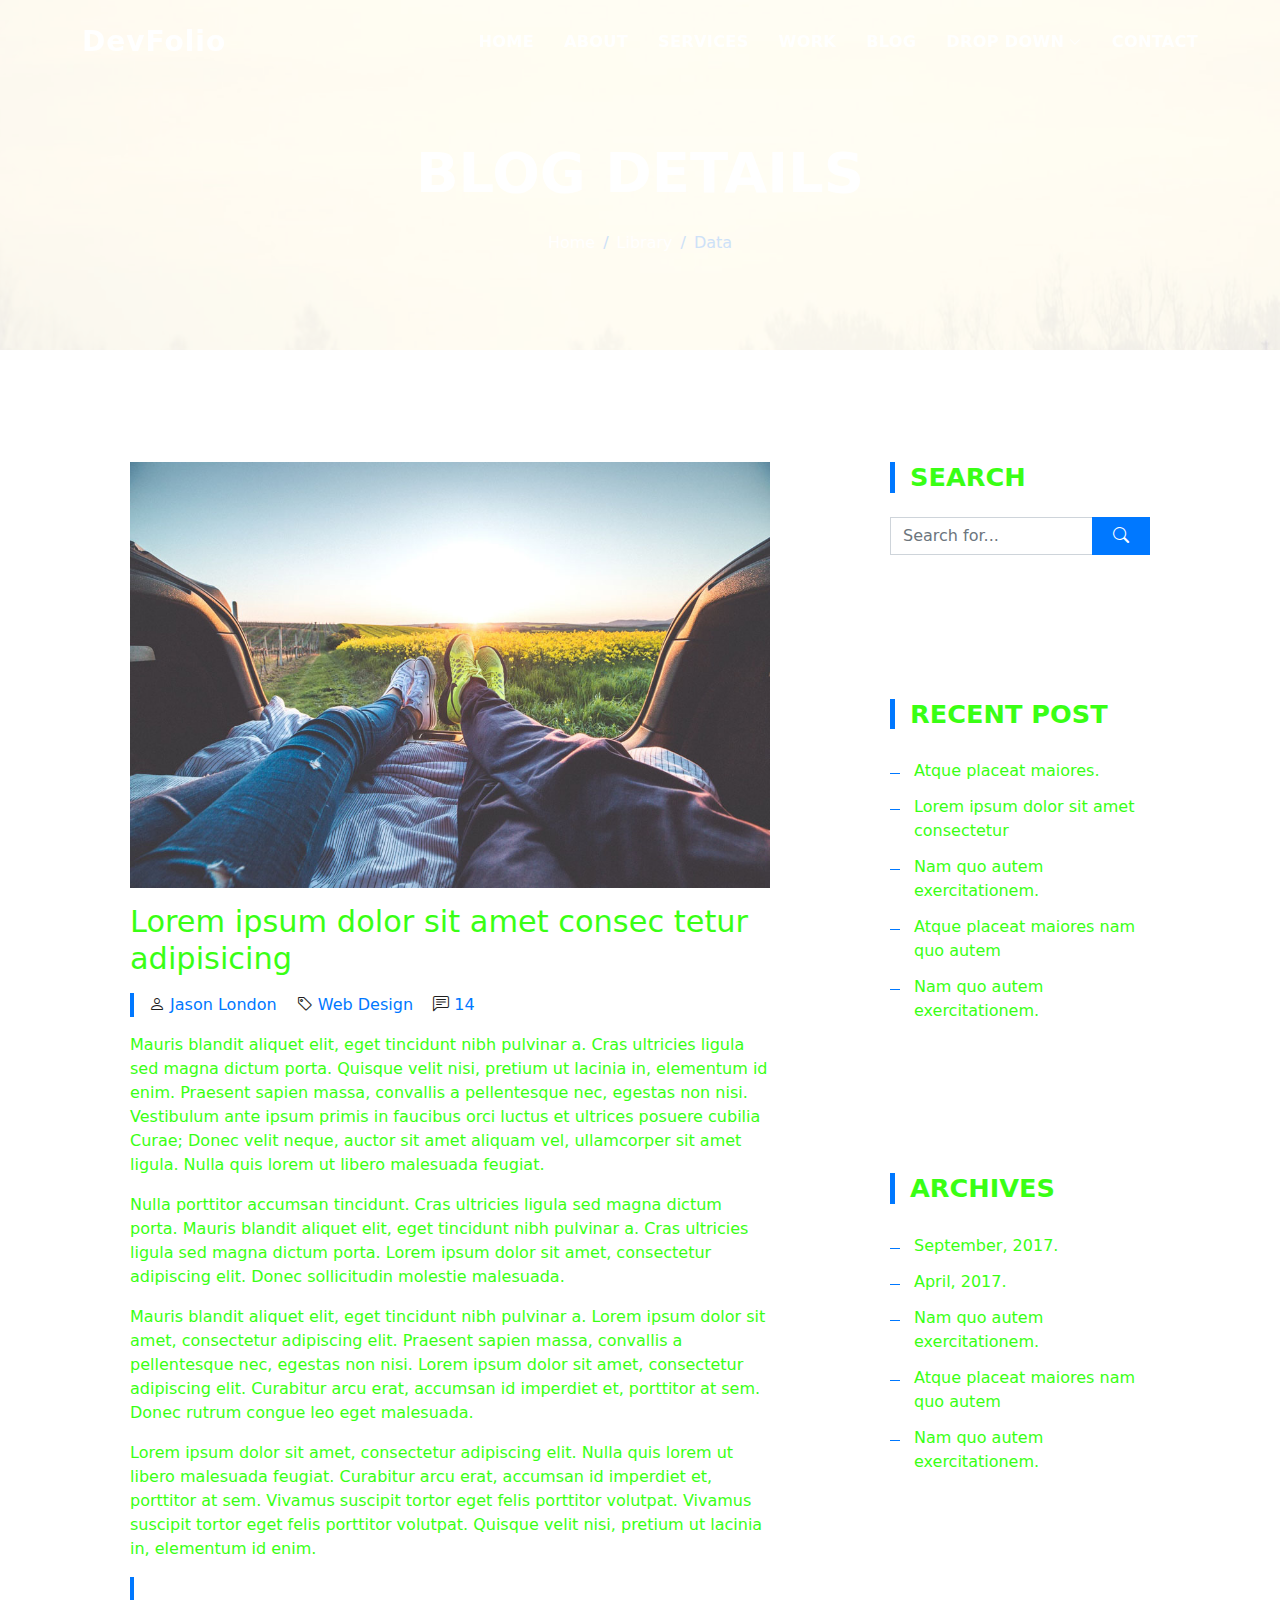
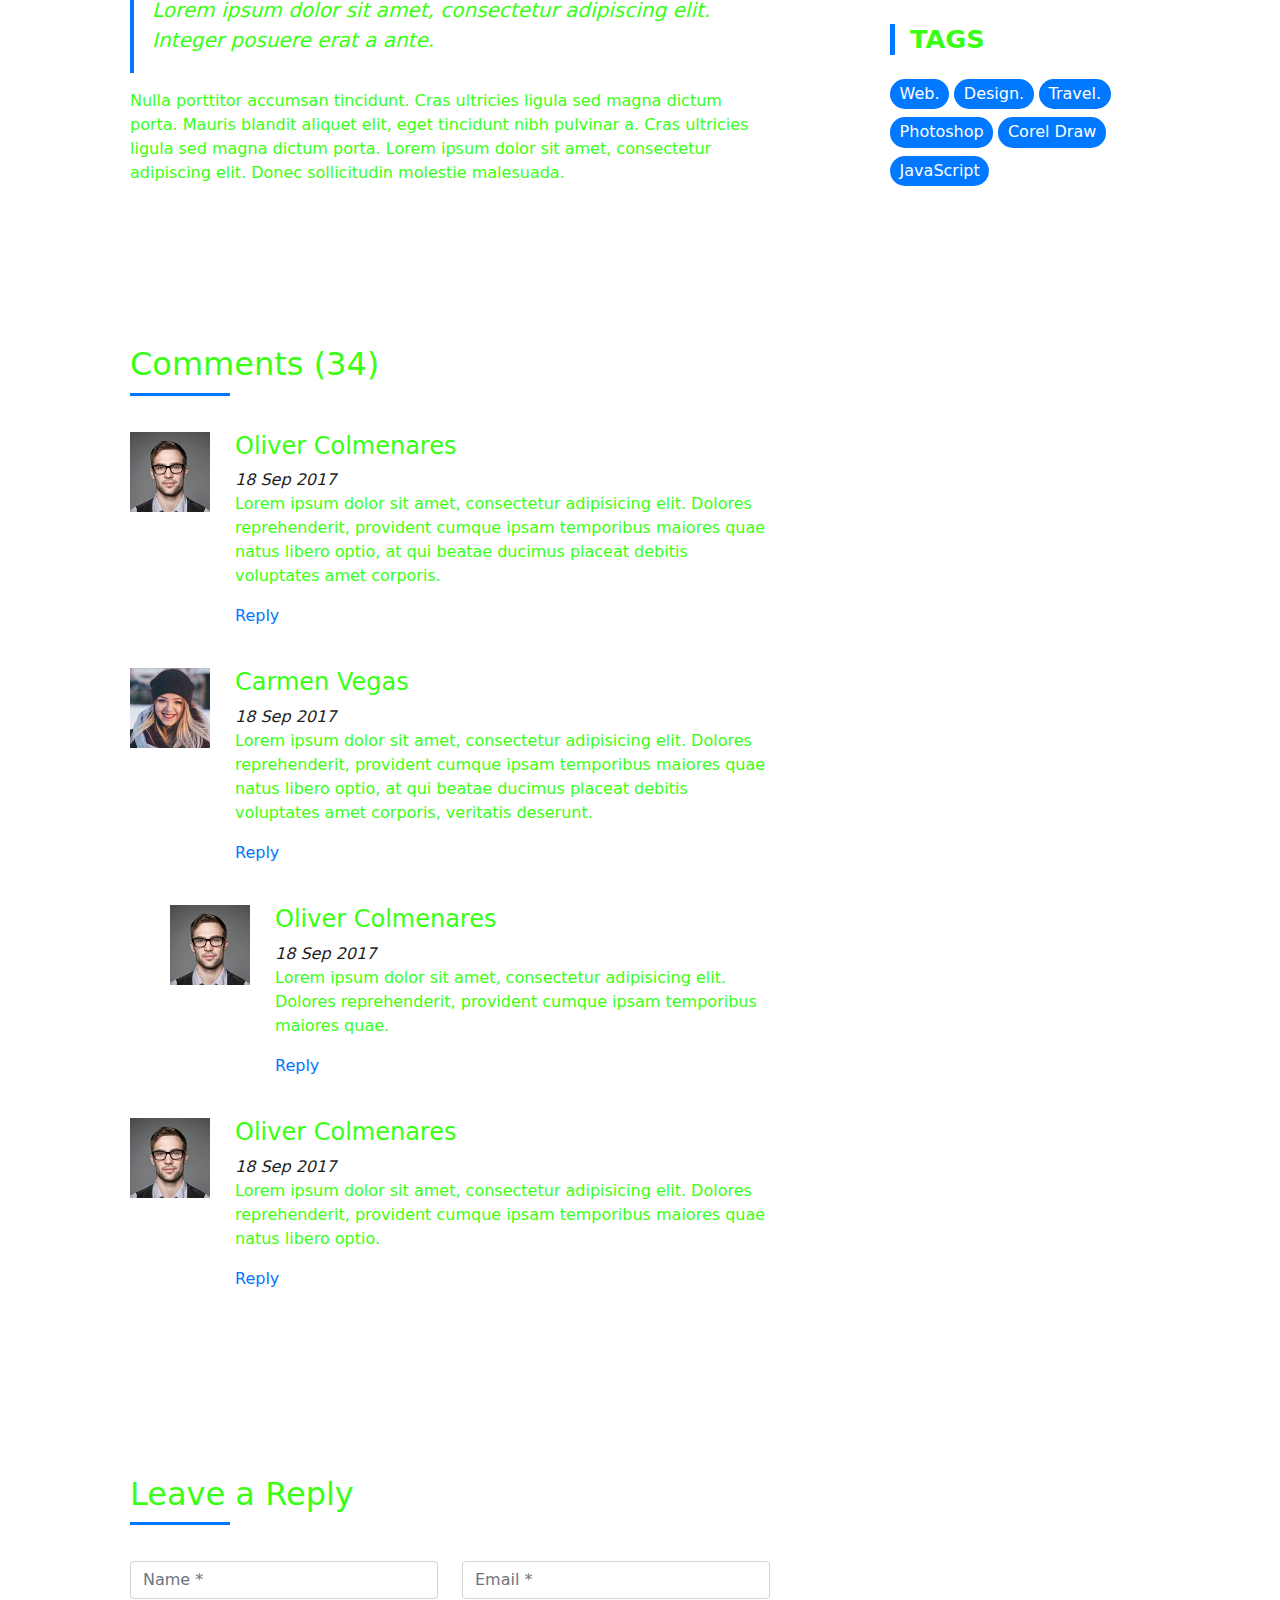
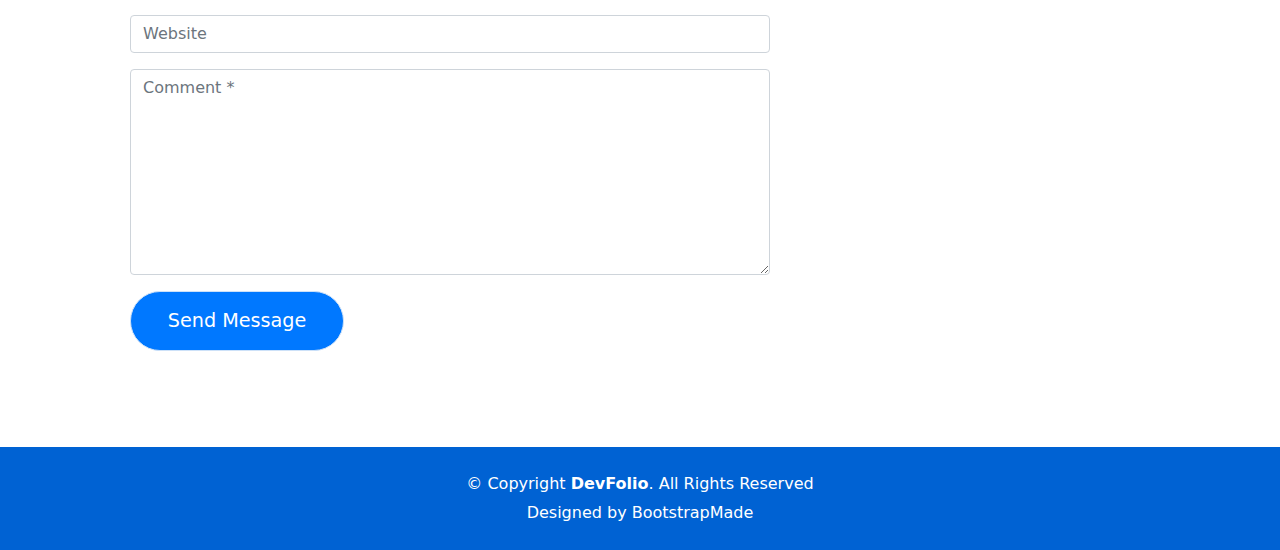
<file: blog-single.html>
<!DOCTYPE html>
<html lang="en">

<head>
  <meta charset="utf-8">
  <meta content="width=device-width, initial-scale=1.0" name="viewport">

  <title>DevFolio Bootstrap Portfolio Template - Blog Single</title>
  <meta content="" name="description">
  <meta content="" name="keywords">

  <!-- Favicons -->
  <link href="assets/img/favicon.png" rel="icon">
  <link href="assets/img/apple-touch-icon.png" rel="apple-touch-icon">

  <!-- Vendor CSS Files -->
  <link href="assets/vendor/bootstrap/css/bootstrap.min.css" rel="stylesheet">
  <link href="assets/vendor/bootstrap-icons/bootstrap-icons.css" rel="stylesheet">
  <link href="assets/vendor/glightbox/css/glightbox.min.css" rel="stylesheet">
  <link href="assets/vendor/swiper/swiper-bundle.min.css" rel="stylesheet">

  <!-- Template Main CSS File -->
  <link href="assets/css/style.css" rel="stylesheet">

  <!-- =======================================================
  * Template Name: DevFolio - v4.7.1
  * Template URL: https://bootstrapmade.com/devfolio-bootstrap-portfolio-html-template/
  * Author: BootstrapMade.com
  * License: https://bootstrapmade.com/license/
  ======================================================== -->
</head>

<body>

  <!-- ======= Header ======= -->
  <header id="header" class="fixed-top">
    <div class="container d-flex align-items-center justify-content-between">

      <h1 class="logo"><a href="index.html">DevFolio</a></h1>
      <!-- Uncomment below if you prefer to use an image logo -->
      <!-- <a href="index.html" class="logo"><img src="assets/img/logo.png" alt="" class="img-fluid"></a>-->

      <nav id="navbar" class="navbar">
        <ul>
          <li><a class="nav-link scrollto " href="#hero">Home</a></li>
          <li><a class="nav-link scrollto" href="#about">About</a></li>
          <li><a class="nav-link scrollto" href="#services">Services</a></li>
          <li><a class="nav-link scrollto " href="#work">Work</a></li>
          <li><a class="nav-link scrollto " href="#blog">Blog</a></li>
          <li class="dropdown"><a href="#"><span>Drop Down</span> <i class="bi bi-chevron-down"></i></a>
            <ul>
              <li><a href="#">Drop Down 1</a></li>
              <li class="dropdown"><a href="#"><span>Deep Drop Down</span> <i class="bi bi-chevron-right"></i></a>
                <ul>
                  <li><a href="#">Deep Drop Down 1</a></li>
                  <li><a href="#">Deep Drop Down 2</a></li>
                  <li><a href="#">Deep Drop Down 3</a></li>
                  <li><a href="#">Deep Drop Down 4</a></li>
                  <li><a href="#">Deep Drop Down 5</a></li>
                </ul>
              </li>
              <li><a href="#">Drop Down 2</a></li>
              <li><a href="#">Drop Down 3</a></li>
              <li><a href="#">Drop Down 4</a></li>
            </ul>
          </li>
          <li><a class="nav-link scrollto" href="#contact">Contact</a></li>
        </ul>
        <i class="bi bi-list mobile-nav-toggle"></i>
      </nav><!-- .navbar -->

    </div>
  </header><!-- End Header -->

  <div class="hero hero-single route bg-image" style="background-image: url(assets/img/overlay-bg.jpg)">
    <div class="overlay-mf"></div>
    <div class="hero-content display-table">
      <div class="table-cell">
        <div class="container">
          <h2 class="hero-title mb-4">Blog Details</h2>
          <ol class="breadcrumb d-flex justify-content-center">
            <li class="breadcrumb-item">
              <a href="#">Home</a>
            </li>
            <li class="breadcrumb-item">
              <a href="#">Library</a>
            </li>
            <li class="breadcrumb-item active">Data</li>
          </ol>
        </div>
      </div>
    </div>
  </div>

  <main id="main">

    <!-- ======= Blog Single Section ======= -->
    <section class="blog-wrapper sect-pt4" id="blog">
      <div class="container">
        <div class="row">
          <div class="col-md-8">
            <div class="post-box">
              <div class="post-thumb">
                <img src="assets/img/post-1.jpg" class="img-fluid" alt="">
              </div>
              <div class="post-meta">
                <h1 class="article-title">Lorem ipsum dolor sit amet consec tetur adipisicing</h1>
                <ul>
                  <li>
                    <span class="bi bi-person"></span>
                    <a href="#">Jason London</a>
                  </li>
                  <li>
                    <span class="bi bi-tag"></span>
                    <a href="#">Web Design</a>
                  </li>
                  <li>
                    <span class="bi bi-chat-left-text"></span>
                    <a href="#">14</a>
                  </li>
                </ul>
              </div>
              <div class="article-content">
                <p>
                  Mauris blandit aliquet elit, eget tincidunt nibh pulvinar a. Cras ultricies ligula sed magna dictum
                  porta. Quisque velit
                  nisi, pretium ut lacinia in, elementum id enim. Praesent sapien massa, convallis a pellentesque
                  nec, egestas non nisi. Vestibulum ante ipsum primis in faucibus orci luctus et ultrices posuere
                  cubilia Curae; Donec velit neque, auctor sit amet aliquam vel, ullamcorper sit amet ligula.
                  Nulla quis lorem ut libero malesuada feugiat.
                </p>
                <p>
                  Nulla porttitor accumsan tincidunt. Cras ultricies ligula sed magna dictum porta. Mauris blandit
                  aliquet elit, eget tincidunt
                  nibh pulvinar a. Cras ultricies ligula sed magna dictum porta. Lorem ipsum dolor sit amet,
                  consectetur adipiscing elit. Donec sollicitudin molestie malesuada.
                </p>
                <p>
                  Mauris blandit aliquet elit, eget tincidunt nibh pulvinar a. Lorem ipsum dolor sit amet, consectetur
                  adipiscing elit. Praesent
                  sapien massa, convallis a pellentesque nec, egestas non nisi. Lorem ipsum dolor sit amet,
                  consectetur adipiscing elit. Curabitur arcu erat, accumsan id imperdiet et, porttitor at
                  sem. Donec rutrum congue leo eget malesuada.
                </p>
                <p>
                  Lorem ipsum dolor sit amet, consectetur adipiscing elit. Nulla quis lorem ut libero malesuada feugiat.
                  Curabitur arcu erat,
                  accumsan id imperdiet et, porttitor at sem. Vivamus suscipit tortor eget felis porttitor
                  volutpat. Vivamus suscipit tortor eget felis porttitor volutpat. Quisque velit nisi, pretium
                  ut lacinia in, elementum id enim.
                </p>
                <blockquote class="blockquote">
                  <p class="mb-0">Lorem ipsum dolor sit amet, consectetur adipiscing elit. Integer posuere erat a ante.</p>
                </blockquote>
                <p>
                  Nulla porttitor accumsan tincidunt. Cras ultricies ligula sed magna dictum porta. Mauris blandit
                  aliquet elit, eget tincidunt
                  nibh pulvinar a. Cras ultricies ligula sed magna dictum porta. Lorem ipsum dolor sit amet,
                  consectetur adipiscing elit. Donec sollicitudin molestie malesuada.
                </p>
              </div>
            </div>
            <div class="box-comments">
              <div class="title-box-2">
                <h4 class="title-comments title-left">Comments (34)</h4>
              </div>
              <ul class="list-comments">
                <li>
                  <div class="comment-avatar">
                    <img src="assets/img/testimonial-2.jpg" alt="">
                  </div>
                  <div class="comment-details">
                    <h4 class="comment-author">Oliver Colmenares</h4>
                    <span>18 Sep 2017</span>
                    <p>
                      Lorem ipsum dolor sit amet, consectetur adipisicing elit. Dolores reprehenderit, provident cumque
                      ipsam temporibus maiores
                      quae natus libero optio, at qui beatae ducimus placeat debitis voluptates amet corporis.
                    </p>
                    <a href="3">Reply</a>
                  </div>
                </li>
                <li>
                  <div class="comment-avatar">
                    <img src="assets/img/testimonial-4.jpg" alt="">
                  </div>
                  <div class="comment-details">
                    <h4 class="comment-author">Carmen Vegas</h4>
                    <span>18 Sep 2017</span>
                    <p>
                      Lorem ipsum dolor sit amet, consectetur adipisicing elit. Dolores reprehenderit, provident cumque
                      ipsam temporibus maiores
                      quae natus libero optio, at qui beatae ducimus placeat debitis voluptates amet corporis,
                      veritatis deserunt.
                    </p>
                    <a href="3">Reply</a>
                  </div>
                </li>
                <li class="comment-children">
                  <div class="comment-avatar">
                    <img src="assets/img/testimonial-2.jpg" alt="">
                  </div>
                  <div class="comment-details">
                    <h4 class="comment-author">Oliver Colmenares</h4>
                    <span>18 Sep 2017</span>
                    <p>
                      Lorem ipsum dolor sit amet, consectetur adipisicing elit. Dolores reprehenderit, provident cumque
                      ipsam temporibus maiores
                      quae.
                    </p>
                    <a href="3">Reply</a>
                  </div>
                </li>
                <li>
                  <div class="comment-avatar">
                    <img src="assets/img/testimonial-2.jpg" alt="">
                  </div>
                  <div class="comment-details">
                    <h4 class="comment-author">Oliver Colmenares</h4>
                    <span>18 Sep 2017</span>
                    <p>
                      Lorem ipsum dolor sit amet, consectetur adipisicing elit. Dolores reprehenderit, provident cumque
                      ipsam temporibus maiores
                      quae natus libero optio.
                    </p>
                    <a href="3">Reply</a>
                  </div>
                </li>
              </ul>
            </div>
            <div class="form-comments">
              <div class="title-box-2">
                <h3 class="title-left">
                  Leave a Reply
                </h3>
              </div>
              <form class="form-mf">
                <div class="row">
                  <div class="col-md-6 mb-3">
                    <div class="form-group">
                      <input type="text" class="form-control input-mf" id="inputName" placeholder="Name *" required>
                    </div>
                  </div>
                  <div class="col-md-6 mb-3">
                    <div class="form-group">
                      <input type="email" class="form-control input-mf" id="inputEmail1" placeholder="Email *" required>
                    </div>
                  </div>
                  <div class="col-md-12 mb-3">
                    <div class="form-group">
                      <input type="url" class="form-control input-mf" id="inputUrl" placeholder="Website">
                    </div>
                  </div>
                  <div class="col-md-12 mb-3">
                    <div class="form-group">
                      <textarea id="textMessage" class="form-control input-mf" placeholder="Comment *" name="message" cols="45" rows="8" required></textarea>
                    </div>
                  </div>
                  <div class="col-md-12">
                    <button type="submit" class="button button-a button-big button-rouded">Send Message</button>
                  </div>
                </div>
              </form>
            </div>
          </div>
          <div class="col-md-4">
            <div class="widget-sidebar sidebar-search">
              <h5 class="sidebar-title">Search</h5>
              <div class="sidebar-content">
                <form>
                  <div class="input-group">
                    <input type="text" class="form-control" placeholder="Search for..." aria-label="Search for...">
                    <span class="input-group-btn">
                      <button class="btn btn-secondary btn-search" type="button">
                        <span class="bi bi-search"></span>
                      </button>
                    </span>
                  </div>
                </form>
              </div>
            </div>
            <div class="widget-sidebar">
              <h5 class="sidebar-title">Recent Post</h5>
              <div class="sidebar-content">
                <ul class="list-sidebar">
                  <li>
                    <a href="#">Atque placeat maiores.</a>
                  </li>
                  <li>
                    <a href="#">Lorem ipsum dolor sit amet consectetur</a>
                  </li>
                  <li>
                    <a href="#">Nam quo autem exercitationem.</a>
                  </li>
                  <li>
                    <a href="#">Atque placeat maiores nam quo autem</a>
                  </li>
                  <li>
                    <a href="#">Nam quo autem exercitationem.</a>
                  </li>
                </ul>
              </div>
            </div>
            <div class="widget-sidebar">
              <h5 class="sidebar-title">Archives</h5>
              <div class="sidebar-content">
                <ul class="list-sidebar">
                  <li>
                    <a href="#">September, 2017.</a>
                  </li>
                  <li>
                    <a href="#">April, 2017.</a>
                  </li>
                  <li>
                    <a href="#">Nam quo autem exercitationem.</a>
                  </li>
                  <li>
                    <a href="#">Atque placeat maiores nam quo autem</a>
                  </li>
                  <li>
                    <a href="#">Nam quo autem exercitationem.</a>
                  </li>
                </ul>
              </div>
            </div>
            <div class="widget-sidebar widget-tags">
              <h5 class="sidebar-title">Tags</h5>
              <div class="sidebar-content">
                <ul>
                  <li>
                    <a href="#">Web.</a>
                  </li>
                  <li>
                    <a href="#">Design.</a>
                  </li>
                  <li>
                    <a href="#">Travel.</a>
                  </li>
                  <li>
                    <a href="#">Photoshop</a>
                  </li>
                  <li>
                    <a href="#">Corel Draw</a>
                  </li>
                  <li>
                    <a href="#">JavaScript</a>
                  </li>
                </ul>
              </div>
            </div>
          </div>
        </div>
      </div>
    </section><!-- End Blog Single Section -->

  </main><!-- End #main -->

  <!-- ======= Footer ======= -->
  <footer>
    <div class="container">
      <div class="row">
        <div class="col-sm-12">
          <div class="copyright-box">
            <p class="copyright">&copy; Copyright <strong>DevFolio</strong>. All Rights Reserved</p>
            <div class="credits">
              <!--
              All the links in the footer should remain intact.
              You can delete the links only if you purchased the pro version.
              Licensing information: https://bootstrapmade.com/license/
              Purchase the pro version with working PHP/AJAX contact form: https://bootstrapmade.com/buy/?theme=DevFolio
            -->
              Designed by <a href="https://bootstrapmade.com/">BootstrapMade</a>
            </div>
          </div>
        </div>
      </div>
    </div>
  </footer><!-- End  Footer -->

  <div id="preloader"></div>
  <a href="#" class="back-to-top d-flex align-items-center justify-content-center"><i class="bi bi-arrow-up-short"></i></a>

  <!-- Vendor JS Files -->
  <script src="assets/vendor/purecounter/purecounter.js"></script>
  <script src="assets/vendor/bootstrap/js/bootstrap.bundle.min.js"></script>
  <script src="assets/vendor/glightbox/js/glightbox.min.js"></script>
  <script src="assets/vendor/swiper/swiper-bundle.min.js"></script>
  <script src="assets/vendor/typed.js/typed.min.js"></script>
  <script src="assets/vendor/php-email-form/validate.js"></script>

  <!-- Template Main JS File -->
  <script src="assets/js/main.js"></script>

</body>

</html>
</file>
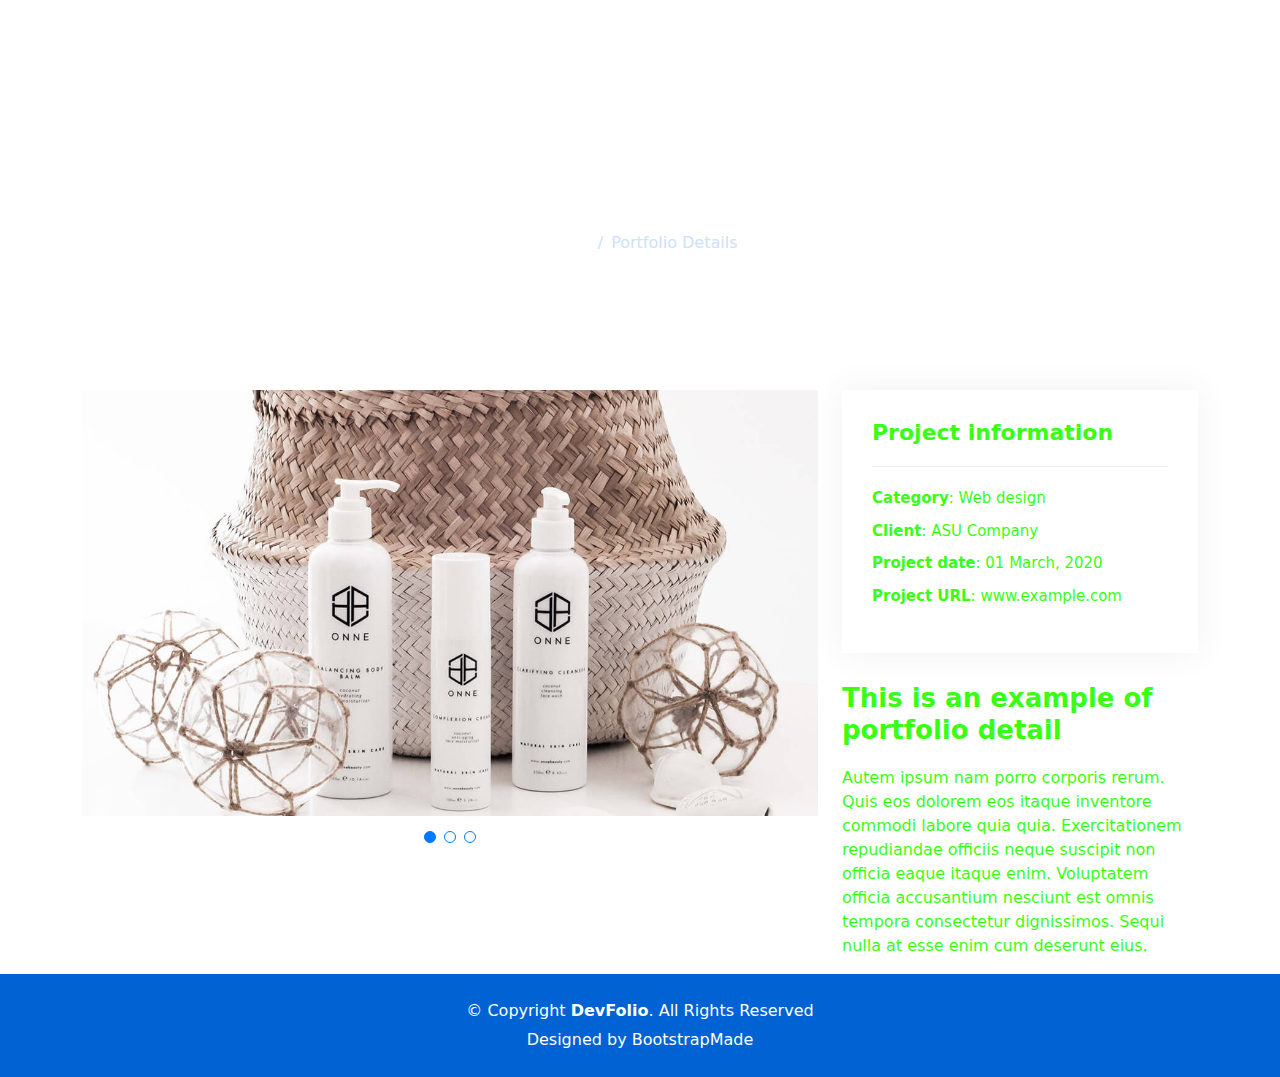
<file: portfolio-details.html>
<!DOCTYPE html>
<html lang="en">

<head>
  <meta charset="utf-8">
  <meta content="width=device-width, initial-scale=1.0" name="viewport">

  <title>Portfolio Details</title>
  <meta content="" name="description">
  <meta content="" name="keywords">

  <!-- Favicons -->
  <link href="assets/img/favicon.png" rel="icon">
  <link href="assets/img/apple-touch-icon.png" rel="apple-touch-icon">

  <!-- Vendor CSS Files -->
  <link href="assets/vendor/bootstrap/css/bootstrap.min.css" rel="stylesheet">
  <link href="assets/vendor/bootstrap-icons/bootstrap-icons.css" rel="stylesheet">
  <link href="assets/vendor/glightbox/css/glightbox.min.css" rel="stylesheet">
  <link href="assets/vendor/swiper/swiper-bundle.min.css" rel="stylesheet">

  <!-- Template Main CSS File -->
  <link href="assets/css/style.css" rel="stylesheet">

  <!-- =======================================================
  * Template Name: DevFolio - v4.7.1
  * Template URL: https://bootstrapmade.com/devfolio-bootstrap-portfolio-html-template/
  * Author: BootstrapMade.com
  * License: https://bootstrapmade.com/license/
  ======================================================== -->
</head>

<body>

  <!-- ======= Header ======= -->
  <header id="header" class="fixed-top">
    <div class="container d-flex align-items-center justify-content-between">

      <h1 class="logo"><a href="index.html">Portfolio</a></h1>
      <!-- Uncomment below if you prefer to use an image logo -->
      <!-- <a href="index.html" class="logo"><img src="assets/img/logo.png" alt="" class="img-fluid"></a>-->

      <nav id="navbar" class="navbar">
        <ul>
          <li><a class="nav-link scrollto " href="#hero">Home</a></li>
          <li><a class="nav-link scrollto" href="#about">About</a></li>
          <li><a class="nav-link scrollto" href="#services">Services</a></li>
          <li><a class="nav-link scrollto " href="#work">Work</a></li>
          <li><a class="nav-link scrollto " href="#blog">Blog</a></li>
          <li class="dropdown"><a href="#"><span>Drop Down</span> <i class="bi bi-chevron-down"></i></a>
            <ul>
              <li><a href="#">Drop Down 1</a></li>
              <li class="dropdown"><a href="#"><span>Deep Drop Down</span> <i class="bi bi-chevron-right"></i></a>
                <ul>
                  <li><a href="#">Deep Drop Down 1</a></li>
                  <li><a href="#">Deep Drop Down 2</a></li>
                  <li><a href="#">Deep Drop Down 3</a></li>
                  <li><a href="#">Deep Drop Down 4</a></li>
                  <li><a href="#">Deep Drop Down 5</a></li>
                </ul>
              </li>
              <li><a href="#">Drop Down 2</a></li>
              <li><a href="#">Drop Down 3</a></li>
              <li><a href="#">Drop Down 4</a></li>
            </ul>
          </li>
          <li><a class="nav-link scrollto" href="#contact">Contact</a></li>
        </ul>
        <i class="bi bi-list mobile-nav-toggle"></i>
      </nav><!-- .navbar -->

    </div>
  </header><!-- End Header -->

  <div class="hero hero-single route bg-image" style="background-image: url(file:///Users/marieblanchard/Downloads/ANALOG%20PICS/2%20sort/Option%204.jpg)">
    <div class="overlay-mf"></div>
    <div class="hero-content display-table">
      <div class="table-cell">
        <div class="container">
          <h2 class="hero-title mb-4">Portfolio Details</h2>
          <ol class="breadcrumb d-flex justify-content-center">
            <li class="breadcrumb-item">
              <a href="#">Home</a>
            </li>
            <li class="breadcrumb-item active">Portfolio Details</li>
          </ol>
        </div>
      </div>
    </div>
  </div>

  <main id="main">

    <!-- ======= Portfolio Details Section ======= -->
    <section id="portfolio-details" class="portfolio-details">
      <div class="container">

        <div class="row gy-4">

          <div class="col-lg-8">
            <div class="portfolio-details-slider swiper">
              <div class="swiper-wrapper align-items-center">

                <div class="swiper-slide">
                  <img src="assets/img/portfolio-details-1.jpg" alt="">
                </div>

                <div class="swiper-slide">
                  <img src="assets/img/portfolio-details-2.jpg" alt="">
                </div>

                <div class="swiper-slide">
                  <img src="assets/img/portfolio-details-3.jpg" alt="">
                </div>

              </div>
              <div class="swiper-pagination"></div>
            </div>
          </div>

          <div class="col-lg-4">
            <div class="portfolio-info">
              <h3>Project information</h3>
              <ul>
                <li><strong>Category</strong>: Web design</li>
                <li><strong>Client</strong>: ASU Company</li>
                <li><strong>Project date</strong>: 01 March, 2020</li>
                <li><strong>Project URL</strong>: <a href="#">www.example.com</a></li>
              </ul>
            </div>
            <div class="portfolio-description">
              <h2>This is an example of portfolio detail</h2>
              <p>
                Autem ipsum nam porro corporis rerum. Quis eos dolorem eos itaque inventore commodi labore quia quia. Exercitationem repudiandae officiis neque suscipit non officia eaque itaque enim. Voluptatem officia accusantium nesciunt est omnis tempora consectetur dignissimos. Sequi nulla at esse enim cum deserunt eius.
              </p>
            </div>
          </div>

        </div>

      </div>
    </section><!-- End Portfolio Details Section -->

  </main><!-- End #main -->

  <!-- ======= Footer ======= -->
  <footer>
    <div class="container">
      <div class="row">
        <div class="col-sm-12">
          <div class="copyright-box">
            <p class="copyright">&copy; Copyright <strong>DevFolio</strong>. All Rights Reserved</p>
            <div class="credits">
              <!--
              All the links in the footer should remain intact.
              You can delete the links only if you purchased the pro version.
              Licensing information: https://bootstrapmade.com/license/
              Purchase the pro version with working PHP/AJAX contact form: https://bootstrapmade.com/buy/?theme=DevFolio
            -->
              Designed by <a href="https://bootstrapmade.com/">BootstrapMade</a>
            </div>
          </div>
        </div>
      </div>
    </div>
  </footer><!-- End  Footer -->

  <div id="preloader"></div>
  <a href="#" class="back-to-top d-flex align-items-center justify-content-center"><i class="bi bi-arrow-up-short"></i></a>

  <!-- Vendor JS Files -->
  <script src="assets/vendor/purecounter/purecounter.js"></script>
  <script src="assets/vendor/bootstrap/js/bootstrap.bundle.min.js"></script>
  <script src="assets/vendor/glightbox/js/glightbox.min.js"></script>
  <script src="assets/vendor/swiper/swiper-bundle.min.js"></script>
  <script src="assets/vendor/typed.js/typed.min.js"></script>
  <script src="assets/vendor/php-email-form/validate.js"></script>

  <!-- Template Main JS File -->
  <script src="assets/js/main.js"></script>

</body>

</html>
</file>
<file: assets/css/style.css>
/**
* Template Name: DevFolio - v4.7.1
* Template URL: https://bootstrapmade.com/devfolio-bootstrap-portfolio-html-template/
* Author: BootstrapMade.com
* License: https://bootstrapmade.com/license/

black cover over whtite layout
// green + black text


*/
/*--------------------------------------------------------------
# General
--------------------------------------------------------------*/
body {
  background-color: #FFFF;
  color: #39FF14;
}

h1,
h2,
h3,
h4,
h5,
h6 {
  color: #39FF14;
}

a {
  color: #39FF14;
  text-decoration: none;
  transition: all 0.5s ease-in-out;
}
a:hover {
  color: #39FF14;
  text-decoration: none;
  transition: all 0.5s ease-in-out;
}

.p-r {
  position: relative;
}

.color-a {
  text-decoration: none;
  color: #39FF14;
}

.color-d {
  color: #39FF14;
}

.color-text-a {
  text-decoration: none;
  color: #39FF14;
}

.box-shadow, .card-blog, .work-box, .service-box, .paralax-mf {
  box-shadow: 0 13px 8px -10px rgba(0, 0, 0, 0.1);
}

.box-shadow-a, .button:hover {
  text-decoration: none;
  box-shadow: 0 0 0 4px #cde1f8;
}

.display-5 {
  font-size: 2.5rem;
  font-weight: 300;
  line-height: 1.1;
}

.display-6 {
  font-size: 2rem;
  font-weight: 300;
  line-height: 1.1;
}

.avatar {
  width: 32px;
  height: 32px;
  margin-right: 4px;
  overflow: hidden;
}

.bg-image {
  background-repeat: no-repeat;
  background-attachment: fixed;
  background-size: cover;
  background-position: center center;
}
@media (max-width: 1024px) {
  .bg-image {
    background-attachment: scroll;
  }
}



/**
  overlays in between layouts
*/
.overlay-mf {
  background-color: #FFFF;
}

.overlay-mf {
  position: absolute;
  top: 0;
  left: 0px;
  padding: 0;
  height: 100%;
  width: 100%;
  opacity: 0.7;
}

.paralax-mf {
  position: relative;
  padding: 8rem 0;
}

.display-table {
  width: 100%;
  height: 100%;
  display: table;
}

.table-cell {
  display: table-cell;
  vertical-align: middle;
}

/*--/ Sections /--*/
.sect-4 {
  padding: 4rem 0;
}

.sect-pt4 {
  padding-top: 4rem;
}

.sect-mt4 {
  margin-top: 4rem;
}

/*--/ Title s /--*/
.title-s {
  font-weight: 600;
  color: #1e1e1e;
  font-size: 1.1rem;
}

/*--/ Title A /--*/
.title-box {
  margin-bottom: 4rem;
}

.title-a {
  text-decoration: none;
  font-size: 3rem;
  font-weight: bold;
  text-transform: uppercase;
}

.subtitle-a {
  text-decoration: none;
  color: #4e4e4e;
}

.line-mf {
  width: 40px;
  height: 5px;
  background-color: #0078ff;
  margin: 0 auto;
}

/*--/ Title Left /--*/
.title-box-2 {
  margin-bottom: 3rem;
}

.title-left {
  font-size: 2rem;
  position: relative;
}
.title-left:before {
  content: "";
  position: absolute;
  height: 3px;
  background-color: #0078ff;
  width: 100px;
  bottom: -12px;
}

/*------/ Box /------*/
.box-pl2 {
  padding-left: 2rem;
}

.box-shadow-full {
  padding: 3rem 1.25rem;
  position: relative;
  background-color: #fff;
  margin-bottom: 3rem;
  z-index: 2;
  box-shadow: 0 1px 1px 0 rgba(0, 0, 0, 0.06), 0 2px 5px 0 rgba(0, 0, 0, 0.2);
}
@media (min-width: 768px) {
  .box-shadow-full {
    padding: 3rem;
  }
}

/*------/ Socials /------*/
.socials {
  padding: 1.5rem 0;
}
.socials ul li {
  display: inline-block;
}
.socials .ico-circle {
  height: 40px;
  width: 40px;
  font-size: 1.2rem;
  border-radius: 50%;
  line-height: 1.6;
  margin: 0 15px 0 0;
  box-shadow: 0 0 0 3px #0078ff;
  transition: all 500ms ease;
}
.socials .ico-circle:hover {
  background-color: #0078ff;
  color: #fff;
  box-shadow: 0 0 0 3px #cde1f8;
  transition: all 500ms ease;
}

/*------/ Ul resect /------*/
.ul-resect, .widget-tags ul, .widget-sidebar .list-sidebar, .box-comments .list-comments, .blog-wrapper .post-meta ul, .list-ico, .socials ul {
  list-style: none;
  padding-left: 0;
  margin-bottom: 0;
}

.list-ico {
  line-height: 2;
}
.list-ico span {
  color: #0078ff;
  margin-right: 10px;
}

/*------/ Ico Circle /------*/
.ico-circle {
  height: 100px;
  width: 100px;
  font-size: 2rem;
  border-radius: 50%;
  line-height: 1.55;
  margin: 0 auto;
  text-align: center;
  box-shadow: 0 0 0 10px #0078ff;
  display: block;
}

/*------/ Owl Carousel /------*/
.owl-theme .owl-dots {
  text-align: center;
  margin-top: 18px;
}
.owl-theme .owl-dots .owl-dot {
  display: inline-block;
}
.owl-theme .owl-dots .owl-dot span {
  width: 18px;
  height: 7px;
  margin: 5px 5px;
  background: #cde1f8;
  border: 0px solid #cde1f8;
  display: block;
  transition: all 0.6s ease-in-out;
  cursor: pointer;
}
.owl-theme .owl-dots .owl-dot:hover span {
  background-color: #cde1f8;
}
.owl-theme .owl-dots .owl-dot.active span {
  background-color: #1B1B1B;
  width: 25px;
}

/*--/ Scrolltop s /--*/
.scrolltop-mf {
  position: relative;
  display: none;
}
.scrolltop-mf span {
  z-index: 999;
  position: fixed;
  width: 42px;
  height: 42px;
  background-color: #0078ff;
  opacity: 0.7;
  font-size: 1.6rem;
  line-height: 1.5;
  text-align: center;
  color: #fff;
  top: auto;
  left: auto;
  right: 30px;
  bottom: 50px;
  cursor: pointer;
  border-radius: 50%;
}

/*--------------------------------------------------------------
# Back to top button
--------------------------------------------------------------*/
.back-to-top {
  position: fixed;
  visibility: hidden;
  opacity: 0;
  right: 15px;
  bottom: 15px;
  z-index: 996;
  background: #0078ff;
  width: 40px;
  height: 40px;
  border-radius: 50px;
  transition: all 0.4s;
}
.back-to-top i {
  font-size: 28px;
  color: #fff;
  line-height: 0;
}
.back-to-top:hover {
  background: #298eff;
  color: #fff;
}
.back-to-top.active {
  visibility: visible;
  opacity: 1;
}

/*------/ Prelaoder /------*/
#preloader {
  position: fixed;
  top: 0;
  left: 0;
  right: 0;
  bottom: 0;
  z-index: 9999;
  overflow: hidden;
  background: #fff;
}

#preloader:before {
  content: "";
  position: fixed;
  top: calc(50% - 30px);
  left: calc(50% - 30px);
  border: 6px solid #f2f2f2;
  border-top: 6px solid #0078ff;
  border-radius: 50%;
  width: 60px;
  height: 60px;
  -webkit-animation: animate-preloader 1s linear infinite;
  animation: animate-preloader 1s linear infinite;
}

@-webkit-keyframes animate-preloader {
  0% {
    transform: rotate(0deg);
  }
  100% {
    transform: rotate(360deg);
  }
}

@keyframes animate-preloader {
  0% {
    transform: rotate(0deg);
  }
  100% {
    transform: rotate(360deg);
  }
}
/*------/ Button /------*/
.button {
  display: inline-block;
  padding: 0.3rem 0.6rem;
  text-align: center;
  vertical-align: middle;
  -webkit-user-select: none;
  -moz-user-select: none;
  user-select: none;
  font-size: 1rem;
  border-radius: 0.3rem;
  border: 1px solid transparent;
  transition: all 500ms ease;
  cursor: pointer;
}
.button:focus {
  outline: 0;
}
.button:hover {
  background-color: #0062d3;
  color: #fff;
  transition: all 500ms ease;
}

.button-a {
  text-decoration: none;
  background-color: #0078ff;
  color: #fff;
  border-color: #cde1f8;
}

.button-big {
  padding: 0.9rem 2.3rem;
  font-size: 1.2rem;
}

.button-rouded {
  border-radius: 5rem;
}

.btn-lg {
  padding: 0.5rem 1rem;
  font-size: 1.25rem;
  line-height: 1.5;
  border-radius: 0.3rem;
}

/*--------------------------------------------------------------
# Header
--------------------------------------------------------------*/
#header {
  transition: all 0.5s;
  z-index: 997;
  padding: 20px 0;
}
#header .logo {
  font-size: 28px;
  margin: 0;
  padding: 0;
  font-weight: 600;
  letter-spacing: 1px;
}
#header .logo a {
  color: #fff;
}
#header .logo img {
  max-height: 40px;
}
#header.header-scrolled {
  background: rgba(0, 0, 0, 0.9);
  padding: 12px 0;
}

/*--------------------------------------------------------------
# Navigation Menu
--------------------------------------------------------------*/
/**
* Desktop Navigation
*/
.navbar {
  padding: 0;
}
.navbar ul {
  margin: 0;
  padding: 0;
  display: flex;
  list-style: none;
  align-items: center;
}
.navbar li {
  position: relative;
}
.navbar > ul > li {
  white-space: nowrap;
  padding: 10px 0 10px 30px;
}
.navbar a, .navbar a:focus {
  display: flex;
  align-items: center;
  justify-content: space-between;
  color: #fff;
  font-size: 16px;
  font-weight: 600;
  padding: 0;
  white-space: nowrap;
  transition: 0.3s;
  letter-spacing: 0.4px;
  position: relative;
  text-transform: uppercase;
}
.navbar a i, .navbar a:focus i {
  font-size: 12px;
  line-height: 0;
  margin-left: 5px;
}
.navbar > ul > li > a:before {
  content: "";
  position: absolute;
  width: 100%;
  height: 2px;
  bottom: -6px;
  left: 0;
  width: 0;
  background-color: #fff;
  visibility: hidden;
  transition: all 0.3s ease-in-out 0s;
}
.navbar a:hover:before, .navbar li:hover > a:before, .navbar .active:before {
  visibility: visible;
  width: 80%;
}
.navbar a:hover, .navbar .active, .navbar .active:focus, .navbar li:hover > a {
  color: #fff;
}
.navbar .dropdown ul {
  display: block;
  position: absolute;
  left: 30px;
  top: calc(100% + 30px);
  margin: 0;
  padding: 10px 0;
  z-index: 99;
  opacity: 0;
  visibility: hidden;
  background: #fff;
  box-shadow: 0px 0px 30px rgba(127, 137, 161, 0.25);
  transition: 0.3s;
}
.navbar .dropdown ul li {
  min-width: 200px;
}
.navbar .dropdown ul a {
  padding: 10px 20px;
  font-size: 14px;
  text-transform: none;
  color: #4e4e4e;
}
.navbar .dropdown ul a i {
  font-size: 12px;
}
.navbar .dropdown ul a:hover, .navbar .dropdown ul .active:hover, .navbar .dropdown ul li:hover > a {
  color: #0078ff;
}
.navbar .dropdown:hover > ul {
  opacity: 1;
  top: 100%;
  visibility: visible;
}
.navbar .dropdown .dropdown ul {
  top: 0;
  left: calc(100% - 30px);
  visibility: hidden;
}
.navbar .dropdown .dropdown:hover > ul {
  opacity: 1;
  top: 0;
  left: 100%;
  visibility: visible;
}
@media (max-width: 1366px) {
  .navbar .dropdown .dropdown ul {
    left: -90%;
  }
  .navbar .dropdown .dropdown:hover > ul {
    left: -100%;
  }
}

/**
* Mobile Navigation
*/
.mobile-nav-toggle {
  color: #fff;
  font-size: 28px;
  cursor: pointer;
  display: none;
  line-height: 0;
  transition: 0.5s;
}

@media (max-width: 991px) {
  .mobile-nav-toggle {
    display: block;
  }

  .navbar ul {
    display: none;
  }
}
.navbar-mobile {
  position: fixed;
  overflow: hidden;
  top: 0;
  right: 0;
  left: 0;
  bottom: 0;
  background: rgba(78, 78, 78, 0.9);
  transition: 0.3s;
  z-index: 999;
}
.navbar-mobile .mobile-nav-toggle {
  position: absolute;
  top: 15px;
  right: 15px;
}
.navbar-mobile ul {
  display: block;
  position: absolute;
  top: 55px;
  right: 15px;
  bottom: 15px;
  left: 15px;
  padding: 10px 0;
  background-color: #fff;
  overflow-y: auto;
  transition: 0.3s;
}
.navbar-mobile > ul > li {
  padding: 0;
}
.navbar-mobile a:hover:before, .navbar-mobile li:hover > a:before, .navbar-mobile .active:before {
  visibility: hidden;
}
.navbar-mobile a, .navbar-mobile a:focus {
  padding: 10px 20px;
  font-size: 15px;
  color: #4e4e4e;
}
.navbar-mobile a:hover, .navbar-mobile .active, .navbar-mobile li:hover > a {
  color: #0078ff;
}
.navbar-mobile .getstarted, .navbar-mobile .getstarted:focus {
  margin: 15px;
}
.navbar-mobile .dropdown ul {
  position: static;
  display: none;
  margin: 10px 20px;
  padding: 10px 0;
  z-index: 99;
  opacity: 1;
  visibility: visible;
  background: #fff;
  box-shadow: 0px 0px 30px rgba(127, 137, 161, 0.25);
}
.navbar-mobile .dropdown ul li {
  min-width: 200px;
}
.navbar-mobile .dropdown ul a {
  padding: 10px 20px;
}
.navbar-mobile .dropdown ul a i {
  font-size: 12px;
}
.navbar-mobile .dropdown ul a:hover, .navbar-mobile .dropdown ul .active:hover, .navbar-mobile .dropdown ul li:hover > a {
  color: #0078ff;
}
.navbar-mobile .dropdown > .dropdown-active {
  display: block;
}

/*--------------------------------------------------------------
# Hero Section
--------------------------------------------------------------*/
.hero {
  height: 100vh;
  position: relative;
  color: #fff;
}
.hero .hero-content {
  text-align: center;
  position: absolute;
}
.hero .overlay-itro {
  background-color: rgba(0, 0, 0, 0.6);
  position: absolute;
  top: 0;
  left: 0px;
  padding: 0;
  height: 100%;
  width: 100%;
  opacity: 0.9;
}
.hero .hero-title {
  color: #fff;
  font-weight: 600;
  font-size: 3rem;
}
@media (min-width: 768px) {
  .hero .hero-title {
    font-size: 4.5rem;
  }
}
.hero .hero-subtitle {
  font-size: 1.5rem;
  font-weight: 600;
}
@media (min-width: 768px) {
  .hero .hero-subtitle {
    font-size: 2.5rem;
  }
}
.hero .text-slider-items {
  display: none;
}

.hero-single {
  height: 350px;
}
.hero-single .hero-content {
  margin-top: 30px;
}
.hero-single .hero-title {
  text-transform: uppercase;
  font-size: 3rem;
}
@media (min-width: 768px) {
  .hero-single .hero-title {
    font-size: 3.5rem;
  }
}
.hero-single .breadcrumb {
  background-color: transparent;
  color: #0078ff;
}
.hero-single .breadcrumb .breadcrumb-item:before {
  color: #cde1f8;
}
.hero-single .breadcrumb .breadcrumb-item.active {
  color: #cde1f8;
}
.hero-single .breadcrumb a {
  color: #fff;
}

/*--------------------------------------------------------------
# About
--------------------------------------------------------------*/
.about-mf .box-shadow-full {
  padding-top: 4rem;
  padding-bottom: 4rem;
}
.about-mf .about-img {
  margin-bottom: 2rem;
}
.about-mf .about-img img {
  margin-left: 10px;
}
@media (min-width: 767px) {
  .about-mf .box-pl2 {
    margin-top: 3rem;
    padding-left: 0rem;
  }
}

.skill-mf span {
  color: #4e4e4e;
}
.skill-mf .progress {
  background-color: #cde1f8;
  margin: 0.5rem 0 1.2rem 0;
  border-radius: 0;
  height: 0.7rem;
}
.skill-mf .progress .progress-bar {
  height: 0.7rem;
  background-color: #0078ff;
}

/*--------------------------------------------------------------
# Services
--------------------------------------------------------------*/
.service-box {
  background-color: #fff;
  padding: 2.5rem 1.3rem;
  border-radius: 1rem;
  margin-bottom: 3rem;
  text-align: center;
}
.service-box:hover .ico-circle {
  transition: all 500ms ease;
  color: #fff;
  background-color: #0078ff;
  box-shadow: 0 0 0 10px #cde1f8;
}
.service-box .service-ico {
  margin-bottom: 1rem;
  color: #1e1e1e;
}
.service-box .ico-circle {
  transition: all 500ms ease;
  display: inline-flex;
  align-items: center;
  justify-content: center;
}
.service-box .ico-circle i {
  line-height: 0;
  font-size: 40px;
}
.service-box .s-title {
  font-size: 1.4rem;
  text-transform: uppercase;
  text-align: center;
  padding: 0.4rem 0;
}
.service-box .s-description {
  color: #4e4e4e;
}

/*--------------------------------------------------------------
# Counter
--------------------------------------------------------------*/
.counter-box {
  color: #fff;
  text-align: center;
}
@media (min-width: 577px) {
  .counter-box {
    margin-bottom: 1.8rem;
  }
}

.counter-ico {
  margin-bottom: 1rem;
}
.counter-ico .ico-circle {
  height: 60px;
  width: 60px;
  line-height: 1.5;
  box-shadow: 0 0 0 10px #cde1f8;
}

.counter-num .counter {
  font-size: 2rem;
  margin-bottom: 0;
}

/*--------------------------------------------------------------
# Portfolio
--------------------------------------------------------------*/
.work-box {
  margin-bottom: 3rem;
  -webkit-backface-visibility: hidden;
  backface-visibility: hidden;
  background-color: #fff;
}
.work-box:hover img {
  transform: scale(1.3);
}

.work-img {
  display: block;
  overflow: hidden;
}
.work-img img {
  transition: all 1s;
}

.work-content {
  padding: 2rem 3% 1rem 4%;
}
.work-content .w-more {
  color: #4e4e4e;
  font-size: 0.8rem;
}
.work-content .w-more .w-ctegory {
  color: #0078ff;
}
.work-content .w-like {
  font-size: 2.5rem;
  color: #0078ff;
  float: right;
}
.work-content .w-like a {
  color: #0078ff;
}
.work-content .w-like .num-like {
  font-size: 0.7rem;
}

.w-title {
  font-size: 1.2rem;
}

/*--------------------------------------------------------------
# Portfolio Details
--------------------------------------------------------------*/
.portfolio-details {
  padding-top: 40px;
}
.portfolio-details .portfolio-details-slider img {
  width: 100%;
}
.portfolio-details .portfolio-details-slider .swiper-pagination {
  margin-top: 20px;
  position: relative;
}
.portfolio-details .portfolio-details-slider .swiper-pagination .swiper-pagination-bullet {
  width: 12px;
  height: 12px;
  background-color: #fff;
  opacity: 1;
  border: 1px solid #0078ff;
}
.portfolio-details .portfolio-details-slider .swiper-pagination .swiper-pagination-bullet-active {
  background-color: #0078ff;
}
.portfolio-details .portfolio-info {
  padding: 30px;
  box-shadow: 0px 0 30px rgba(78, 78, 78, 0.08);
}
.portfolio-details .portfolio-info h3 {
  font-size: 22px;
  font-weight: 700;
  margin-bottom: 20px;
  padding-bottom: 20px;
  border-bottom: 1px solid #eee;
}
.portfolio-details .portfolio-info ul {
  list-style: none;
  padding: 0;
  font-size: 15px;
}
.portfolio-details .portfolio-info ul li + li {
  margin-top: 10px;
}
.portfolio-details .portfolio-description {
  padding-top: 30px;
}
.portfolio-details .portfolio-description h2 {
  font-size: 26px;
  font-weight: 700;
  margin-bottom: 20px;
}
.portfolio-details .portfolio-description p {
  padding: 0;
}

/*--------------------------------------------------------------
# Testimonials
--------------------------------------------------------------*/
.testimonial-box {
  color: #fff;
  text-align: center;
}
.testimonial-box .author-test {
  margin-top: 1rem;
}
.testimonial-box .author-test img {
  margin: 0 auto;
}
.testimonial-box .author {
  color: #fff;
  text-transform: uppercase;
  font-weight: 600;
  margin: 1rem 0;
  display: block;
  font-size: 1.4rem;
}
.testimonial-box .comit {
  font-size: 2rem;
  color: #0078ff;
  background-color: #fff;
  width: 52px;
  height: 52px;
  display: block;
  margin: 0 auto;
  border-radius: 50%;
  line-height: 1.6;
}
@media (min-width: 768px) {
  .testimonial-box .description {
    padding: 0 5rem;
  }
}
@media (min-width: 992px) {
  .testimonial-box .description {
    padding: 0 8rem;
  }
}
@media (min-width: 1200px) {
  .testimonial-box .description {
    padding: 0 13rem;
  }
}

.swiper-pagination {
  margin-top: 20px;
  position: relative;
}
.swiper-pagination .swiper-pagination-bullet {
  width: 12px;
  height: 12px;
  background-color: rgba(255, 255, 255, 0.4);
  opacity: 1;
}
.swiper-pagination .swiper-pagination-bullet-active {
  background-color: #fff;
}

/*--------------------------------------------------------------
# Contact
--------------------------------------------------------------*/
.footer-paralax {
  padding: 4rem 0 0 0;
}

.contact-mf {
  margin-top: 4rem;
}
@media (min-width: 767px) {
  .contact-mf .box-pl2 {
    margin-top: 3rem;
    padding-left: 0rem;
  }
}

.php-email-form .error-message {
  display: none;
  color: #fff;
  background: #ed3c0d;
  text-align: center;
  padding: 15px;
  font-weight: 600;
}
.php-email-form .sent-message {
  display: none;
  color: #fff;
  background: #18d26e;
  text-align: center;
  padding: 15px;
  font-weight: 600;
}
.php-email-form .loading {
  display: none;
  background: #fff;
  text-align: center;
  padding: 15px;
}
.php-email-form .loading:before {
  content: "";
  display: inline-block;
  border-radius: 50%;
  width: 24px;
  height: 24px;
  margin: 0 10px -6px 0;
  border: 3px solid #18d26e;
  border-top-color: #eee;
  -webkit-animation: animate-loading 1s linear infinite;
  animation: animate-loading 1s linear infinite;
}
.php-email-form input, .php-email-form textarea {
  border-radius: 0;
  box-shadow: none;
  font-size: 14px;
}
.php-email-form input:focus, .php-email-form textarea:focus {
  border-color: #0078ff;
}
.php-email-form input {
  padding: 10px 15px;
}
.php-email-form textarea {
  padding: 12px 15px;
  margin-bottom: 0;
}
.php-email-form button[type=submit] {
  background: #0078ff;
  border: 0;
  padding: 10px 24px;
  color: #fff;
  transition: 0.4s;
}
.php-email-form button[type=submit]:hover {
  background: #3393ff;
}

@-webkit-keyframes animate-loading {
  0% {
    transform: rotate(0deg);
  }
  100% {
    transform: rotate(360deg);
  }
}

@keyframes animate-loading {
  0% {
    transform: rotate(0deg);
  }
  100% {
    transform: rotate(360deg);
  }
}
/*--------------------------------------------------------------
# Blog
--------------------------------------------------------------*/
@media (min-width: 767px) {
  .card-blog {
    margin-bottom: 3rem;
  }
}
.card-blog .card-body {
  position: relative;
}
.card-blog .card-category-box {
  position: absolute;
  text-align: center;
  top: -16px;
  left: 15px;
  right: 15px;
  line-height: 25px;
  overflow: hidden;
}
.card-blog .card-category {
  display: inline-block;
  color: #fff;
  padding: 0 15px 5px;
  overflow: hidden;
  background-color: #0078ff;
  border-radius: 4px;
}
.card-blog .card-category .category {
  color: #fff;
  display: inline-block;
  text-transform: uppercase;
  font-size: 0.7rem;
  letter-spacing: 0.1px;
  margin-bottom: 0;
}
.card-blog .card-title {
  font-size: 1.3rem;
  margin-top: 0.6rem;
}
.card-blog .card-description {
  color: #4e4e4e;
}
.card-blog .post-author {
  display: inline-block;
}
.card-blog .post-date {
  color: #4e4e4e;
  display: inline-block;
  float: right;
}

/*--------------------------------------------------------------
# Blog Single
--------------------------------------------------------------*/
.post-box,
.form-comments,
.box-comments,
.widget-sidebar {
  padding: 2rem;
  background-color: #fff;
  margin-bottom: 3rem;
}
@media (min-width: 768px) {
  .post-box,
.form-comments,
.box-comments,
.widget-sidebar {
    padding: 3rem;
  }
}

.blog-wrapper .article-title {
  font-size: 1.5rem;
}
@media (min-width: 768px) {
  .blog-wrapper .article-title {
    font-size: 1.9rem;
  }
}
.blog-wrapper .post-meta {
  margin: 1rem 0;
}
.blog-wrapper .post-meta ul {
  border-left: 4px solid #0078ff;
  margin-top: 1rem;
}
.blog-wrapper .post-meta ul li {
  display: inline-block;
  margin-left: 15px;
}
.blog-wrapper .post-meta ul a {
  color: #0078ff;
}
.blog-wrapper .post-meta ul span {
  color: #1e1e1e;
}
.blog-wrapper .blockquote {
  border-left: 4px solid #0078ff;
  padding: 18px;
  font-style: italic;
}

/*------/ Comments /------*/
.box-comments .list-comments li {
  padding-bottom: 40px;
}
.box-comments .list-comments .comment-avatar {
  display: table-cell;
  vertical-align: top;
}
.box-comments .list-comments .comment-avatar img {
  width: 80px;
  height: 80px;
}
.box-comments .list-comments .comment-author {
  font-size: 1.3rem;
}
@media (min-width: 768px) {
  .box-comments .list-comments .comment-author {
    font-size: 1.5rem;
  }
}
.box-comments .list-comments .comment-details {
  display: table-cell;
  vertical-align: top;
  padding-left: 25px;
}
.box-comments .list-comments a {
  color: #0078ff;
}
.box-comments .list-comments span {
  color: #1e1e1e;
  font-style: italic;
}
.box-comments .comment-children {
  margin-left: 40px;
}

/*------/ Sidebar /------*/
.widget-sidebar .sidebar-title {
  font-size: 1.6rem;
  font-weight: 600;
  border-left: 5px solid #0078ff;
  padding-left: 15px;
  text-transform: uppercase;
  margin-bottom: 1.5rem;
}
.widget-sidebar .list-sidebar li {
  position: relative;
  padding: 6px 0 6px 24px;
}
.widget-sidebar .list-sidebar li:before {
  position: absolute;
  content: "";
  width: 10px;
  height: 1px;
  left: 0;
  background-color: #0078ff;
  top: 20px;
}

.sidebar-search input {
  background-color: #fff;
  border-radius: 0;
  transition: all 0.5s ease-in-out;
}
.sidebar-search .btn-search {
  background-color: #0078ff;
  border-color: #0078ff;
  border-radius: 0;
  padding-left: 20px;
  padding-right: 20px;
}

.widget-tags ul li {
  display: inline-block;
  background-color: #0078ff;
  padding: 0.2rem 0.6rem;
  margin-bottom: 0.5rem;
  border-radius: 15px;
}
.widget-tags ul li a {
  color: #fff;
}

/*--------------------------------------------------------------
# Footer
--------------------------------------------------------------*/
footer {
  text-align: center;
  color: #fff;
  padding: 25px 0;
  background: #0062d3;
}
footer .copyright {
  margin-bottom: 0.3rem;
}
footer .credits {
  margin-bottom: 0;
}
footer .credits a {
  color: #fff;
}
</file>
